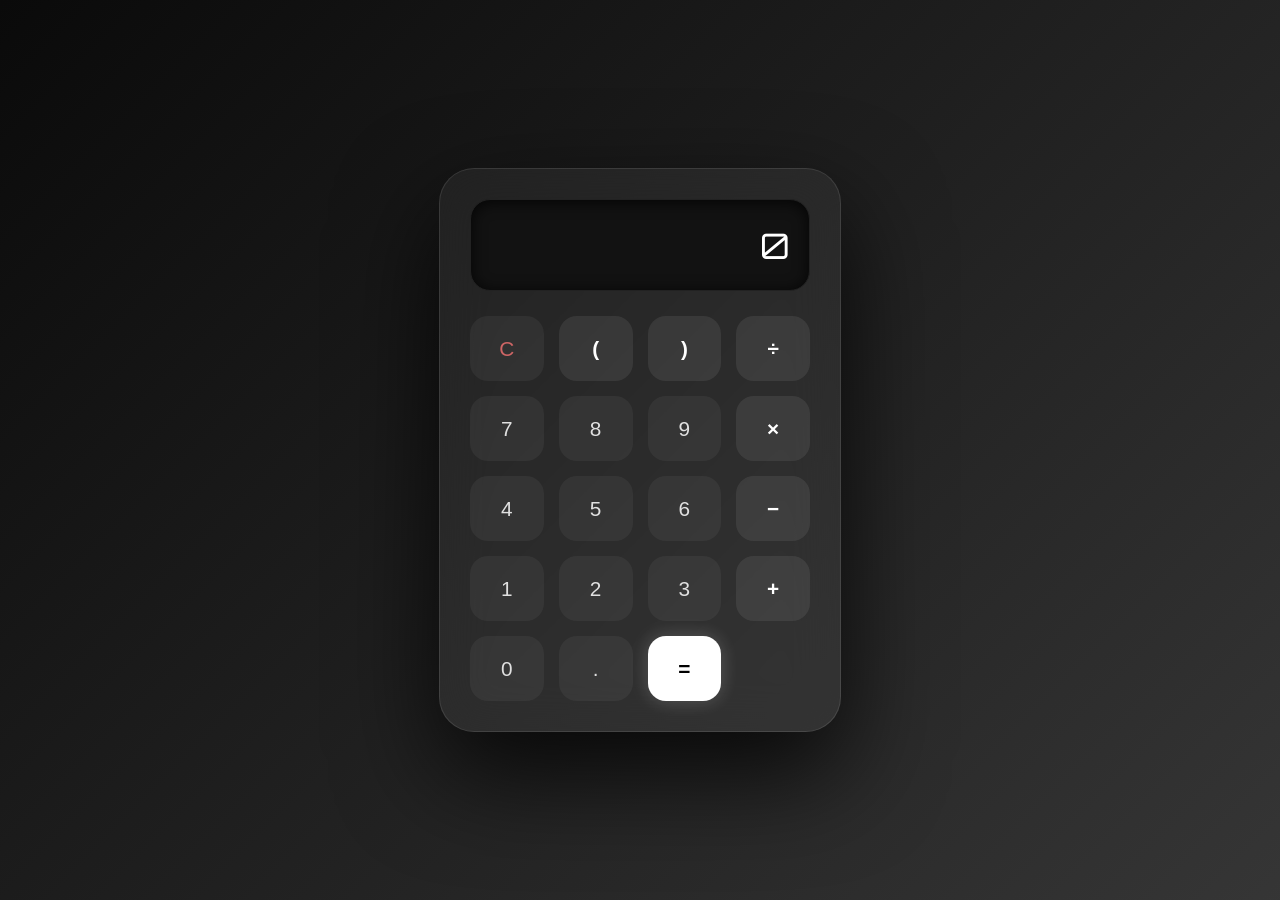
<file: docs/index.html>
<!DOCTYPE html>
<html lang="es">
<head>
    <meta charset="UTF-8">
    <meta name="viewport" content="width=device-width, initial-scale=1.0">
    <title>Calculadora Full-Stack</title>
    <link rel="stylesheet" href="style.css">
    <link href="https://fonts.googleapis.com/css2?family=Orbitron&family=Inter:wght@300;600&display=swap" rel="stylesheet">
</head>
<body>

    <div class="calculator-body">
        <div class="display">
            <div id="screen">0</div>
        </div>

        <div class="keypad">
            <button class="btn-tool" onclick="clearScreen()">C</button>
            <button class="btn-op" onclick="addChar('(')">(</button>
            <button class="btn-op" onclick="addChar(')')">)</button>
            <button class="btn-op" onclick="addChar('/')">÷</button>

            <button onclick="addChar('7')">7</button>
            <button onclick="addChar('8')">8</button>
            <button onclick="addChar('9')">9</button>
            <button class="btn-op" onclick="addChar('*')">×</button>

            <button onclick="addChar('4')">4</button>
            <button onclick="addChar('5')">5</button>
            <button onclick="addChar('6')">6</button>
            <button class="btn-op" onclick="addChar('-')">−</button>

            <button onclick="addChar('1')">1</button>
            <button onclick="addChar('2')">2</button>
            <button onclick="addChar('3')">3</button>
            <button class="btn-op" onclick="addChar('+')">+</button>

            <button onclick="addChar('0')">0</button>
            <button onclick="addChar('.')">.</button>
            <button class="btn-equal" onclick="sendToBackend()">=</button>
        </div>
    </div>

    <script src="script.js"></script>
</body>
</html>
</file>
<file: docs/style.css>
/**
 * CALCULADORA FULL STACK - Estética Neutra Glassmorphism
 * @author Joshua Chiguay
 */

:root {
    /* Paleta Neutra: Escala de grises y blancos */
    --bg-accent: #ffffff;
    --glass-bg: rgba(255, 255, 255, 0.05); /* Transparencia sutil */
    --screen-bg: #121212;                   /* Negro carbón para la pantalla */
    --text-color: #e0e0e0;
}

body {
    margin: 0;
    height: 100vh;
    display: flex;
    justify-content: center;
    align-items: center;
    font-family: 'Inter', sans-serif;
    
    /* Fondo animado: Desvanecimiento entre Negro, Gris Oscuro y Blanco Humo */
    background: linear-gradient(-45deg, #000000, #1a1a1a, #444444, #0a0a0a);
    background-size: 400% 400%;
    animation: gradientShift 15s ease infinite;
    overflow: hidden;
}

@keyframes gradientShift {
    0% { background-position: 0% 50%; }
    50% { background-position: 100% 50%; }
    100% { background-position: 0% 50%; }
}

.calculator-body {
    width: 340px;
    background: var(--glass-bg);
    backdrop-filter: blur(25px); /* Efecto cristal esmerilado */
    border: 1px solid rgba(255, 255, 255, 0.1);
    border-radius: 35px;
    padding: 30px;
    /* Sombra más profunda para fondos negros */
    box-shadow: 0 40px 100px rgba(0, 0, 0, 0.8);
}

.display {
    background: var(--screen-bg);
    height: 90px;
    border-radius: 20px;
    margin-bottom: 25px;
    display: flex;
    justify-content: flex-end;
    align-items: center;
    padding: 0 20px;
    color: #ffffff; /* Dígitos en blanco puro para contraste */
    font-family: 'Orbitron', monospace;
    font-size: 2.2rem;
    box-shadow: inset 0 2px 15px rgba(0,0,0,0.8);
    border: 1px solid #222;
    overflow: hidden;
}

.keypad {
    display: grid;
    grid-template-columns: repeat(4, 1fr);
    gap: 15px;
}

button {
    height: 65px;
    border: none;
    border-radius: 18px;
    background: rgba(255, 255, 255, 0.05); /* Botones casi invisibles */
    color: var(--text-color);
    font-size: 1.3rem;
    cursor: pointer;
    transition: all 0.2s ease;
}

button:hover {
    background: rgba(255, 255, 255, 0.15);
    transform: translateY(-3px);
    color: #fff;
}

button:active { transform: scale(0.95); }

/* Operadores en Blanco para destacar en lo neutro */
.btn-op { 
    color: #ffffff; 
    font-weight: bold; 
    background: rgba(255, 255, 255, 0.08);
}

/* Herramientas (C) en un gris más tenue */
.btn-tool { color: #ce6666; }

/* Botón igual: El único elemento con blanco sólido para jerarquía */
.btn-equal {
    background: #ffffff;
    color: #000;
    font-weight: bold;
    box-shadow: 0 0 20px rgba(255, 255, 255, 0.2);
}
</file>
